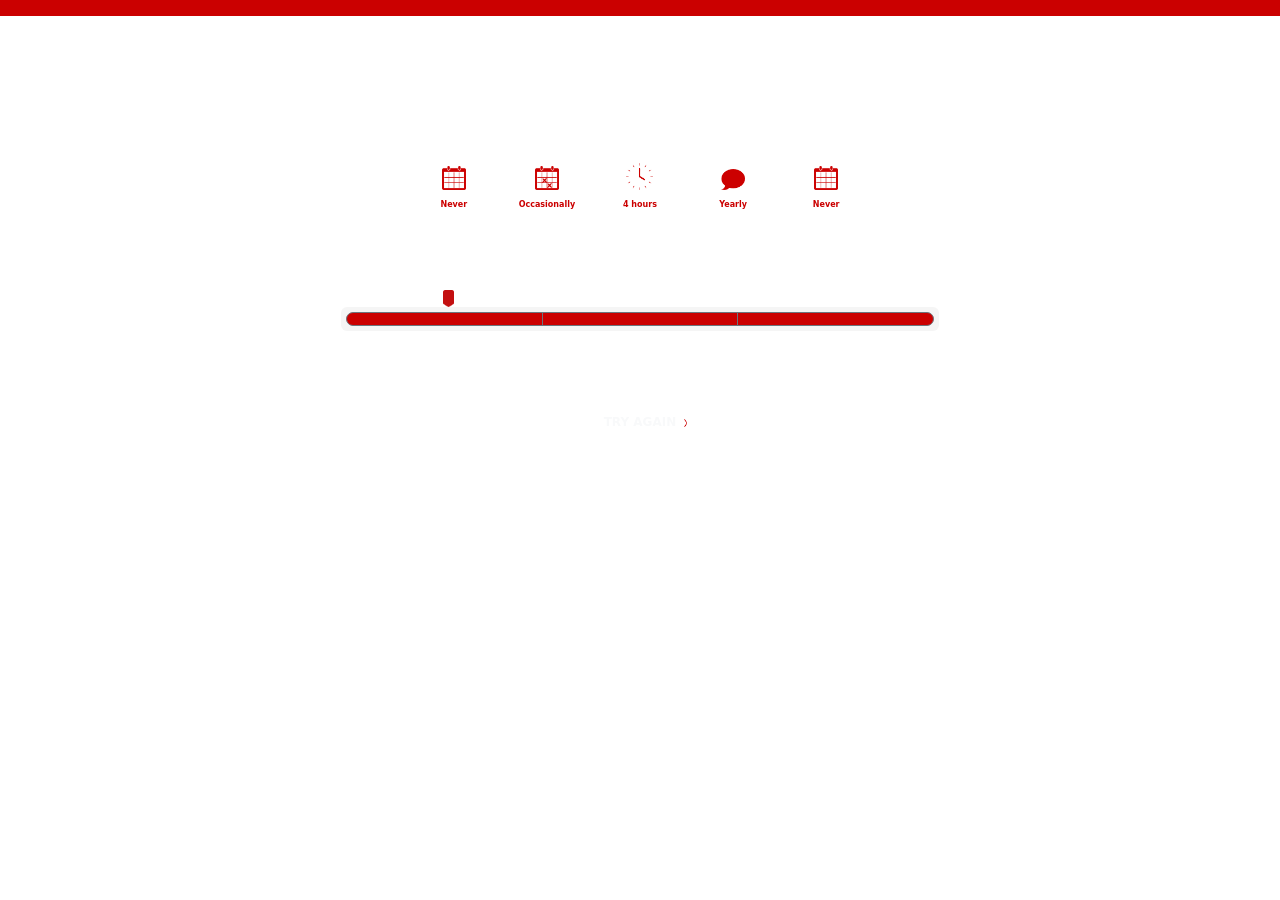
<file: index.html>
<!DOCTYPE html>
<html lang="en">
<head>
    <meta charset="UTF-8">
    <meta http-equiv="X-UA-Compatible" content="IE=edge">
    <meta name="viewport" content="width=device-width, initial-scale=1.0">
    <title>Document</title>
    <!-- CSS only -->
    <link rel="stylesheet" href="styles.css">
    <link href="https://cdn.jsdelivr.net/npm/bootstrap@5.0.0-beta1/dist/css/bootstrap.min.css" rel="stylesheet" integrity="sha384-giJF6kkoqNQ00vy+HMDP7azOuL0xtbfIcaT9wjKHr8RbDVddVHyTfAAsrekwKmP1" crossorigin="anonymous">
</head>
<body class="background" onload=resetIcon()>
    <section>
        <header>
            <div class="navbar red-fill">

            </div>
        </header>
    </section>

    <!-- Content -->
    <section>
        <div class="col-md-6 mx-auto text-center mt-4">
            <span class="text-white text-font"> RESULT OF THE TEST </h1>
        </div>
    </section>
    
    <section class="mt-5">
            <div class="col-md-8 mx-auto text-center mt-3 icons">

                <span class="mr-3 m-1">
                    <div class="circle" onclick="selected(this)">
                        <img class="size-30" src="assets/calendar1.png" alt="" width=""/>
                        <div>
                            <span class="text-red">Never</span>
                        </div>
                    </div>
                </span>
                <span class="mr-3 m-1">
                    <div class="circle" onclick="selected(this)">
                        <img class="size-30" src="assets/calendar1.png" alt="" width=""/>
                        <img class="cross calc-padding-1" src="assets/cross.png" alt="" width=""/>
                        <img class="cross calc-padding-2" src="assets/cross.png" alt="" width=""/>
                        <div>
                            <span class="text-red">Occasionally</span>
                        </div>
                    </div>
                </span>
                <span class="mr-3 m-1">
                    <div class="circle pt-1" onclick="selected(this)">
                        <img src="assets/hours.png" alt="" width="27px" style="padding-top: 23%;"/>
                        <div>
                            <span class="text-red">4 hours</span>
                        </div>
                    </div>
                </span>  
                <span class="mr-3 m-1">
                    <div class="circle pt-1" onclick="selected(this)">
                        <img class="size-30" src="assets/shapes.png" alt="" width=""/>
                        <div>
                            <span class="text-red">Yearly</span>
                        </div>
                    </div>
                </span>
                <span class="mr-3 m-1">
                    <div class="circle" onclick="selected(this)">
                        <img  class="size-30" src="assets/calendar1.png" alt="" width=""/>
                        <div>
                            <span class="text-red">Never</span>
                        </div>
                    </div>
                </span>
              
            </div>
            <div class="col-md-8 mx-auto text-center mt-5 pt-3">
                <section style="margin-bottom: -1%;">
                    <img src="assets/slidericon.png" id="pointer">
                  </section>    
                <div class="btn-group" role="group" aria-label="First group">
                    <button id= "1" type="button" class="btn btn-secondary" onclick=handlePointer(this)></button>
                    <button id ="2"type="button" class="btn btn-secondary" onclick=handlePointer(this)></button>
                    <button id="3" type="button" class="btn btn-secondary" onclick=handlePointer(this)></button>
                    
                  </div>
                
                  
            </div>

           
            <article class="col-md-6 mx-auto text-center range-labels font-18 text-white">
                <span class="p-3 small">LESS RELEVANT</span> 
                <span class="m-5 p-5 small">RELEVANT</span> 
                <span class="p-2 small">VERY RELEVANT</span> 
               
            </article>
            <article class="col-md-8 mx-auto text-center mt-5">
                <button type="button" class="button" onclick="resetIcon()">
                    <span class="text-light font-18 mr-5 m-2">TRY AGAIN</span>
                    <span class="text-red ml-3">
                        <img  class="arrow" src="assets/rightArrow.png" alt="" width=""/>
                    </span>
                </button>
            </article>
    </section>
    <!-- Content Ends -->
</body>
<!-- JavaScript Bundle with Popper -->
<script src="app.js"></script>
<script src="https://cdn.jsdelivr.net/npm/bootstrap@5.0.0-beta1/dist/js/bootstrap.bundle.min.js" integrity="sha384-ygbV9kiqUc6oa4msXn9868pTtWMgiQaeYH7/t7LECLbyPA2x65Kgf80OJFdroafW" crossorigin="anonymous"></script>
</html>
</file>
<file: styles.css>
.background {
    
    
    background: url('https://fsb.zobj.net/crop.php?r=[base64]') no-repeat;
    min-height: 100%;

    background-size: cover;
    background-repeat: no-repeat;
    background-position: center center;
}

* {
	outline: none;
}

button:active {
    outline: none;
}

.red-fill{
    background-color: #cb0000;
}
.text-red {
    color:#cb0000;
    font-size: 8px;
    font-weight: bolder;
}
@font-face {
    font-family: myFont;
    src: url(BeautifulEveryTime.ttf);
 }
.text-font {
    font-size: 35px;
    font-family: myFont;
}
.font-18 {
    font-size: 12px;
    font-weight: bolder;
}


.circle {
    height: 80px;
    width: 80px;
    background-color:white;
    border-radius: 50%;
    display: inline-block;
    position: relative;
    cursor:pointer
   
}

.icon-active
{
   
    background-color:aqua;
   
   
}
.circle:visited{  

    background-color:aqua;

}

.button {
    border: 1px solid #FFFFFF;
    border-radius: 20px;
    background-color: transparent; 
    width: 130px; 
    color: #3498db; 
    padding:5px;
    position: relative;
  
    
    
}


.arrow {
    width:3px;
    position: absolute;
    top:45%
}
.size-30 {
   padding-top: 30%;
   width:24px
}
.cross {
    width:5px;
    position:absolute;
}
.calc-padding-1 {
    top: 52%;
    left: 50%;
}   

.calc-padding-2 {
       
    top: 45%;
    left: 44%;
} 
.btn-group {
    height: 24px;
    -webkit-appearance: none;
    margin: 6px 0;
    width: 70%;
    padding: 5px;
    background: whitesmoke;
    border-radius: 20px;
    z-index:1
}
.btn-secondary {
    background-color: #cb0000!important;
    width: 75%;
    height: 10px;
    border: 3px solid whitesmoke;
    
}
.btn-secondary:nth-child(2n+1) {  
    border-top-left-radius: 20px;
    border-top-right-radius: 20px;
    border-bottom-right-radius: 20px;
    border-bottom-left-radius: 20px;
  }
  .range-labels {
    padding: 0;
    list-style: none;
    
  }

  .labels-container {
      width:75%
  }
  #pointer  {
   
    height: 17px;
    width: 11px;
    position: relative;
    background-position: center;
    background-repeat: no-repeat;
    z-index: 3;
  }
 .pull-left {
     margin-right:45%
 }
 .pull-right {
     margin-right: -45%;
 }
</file>
